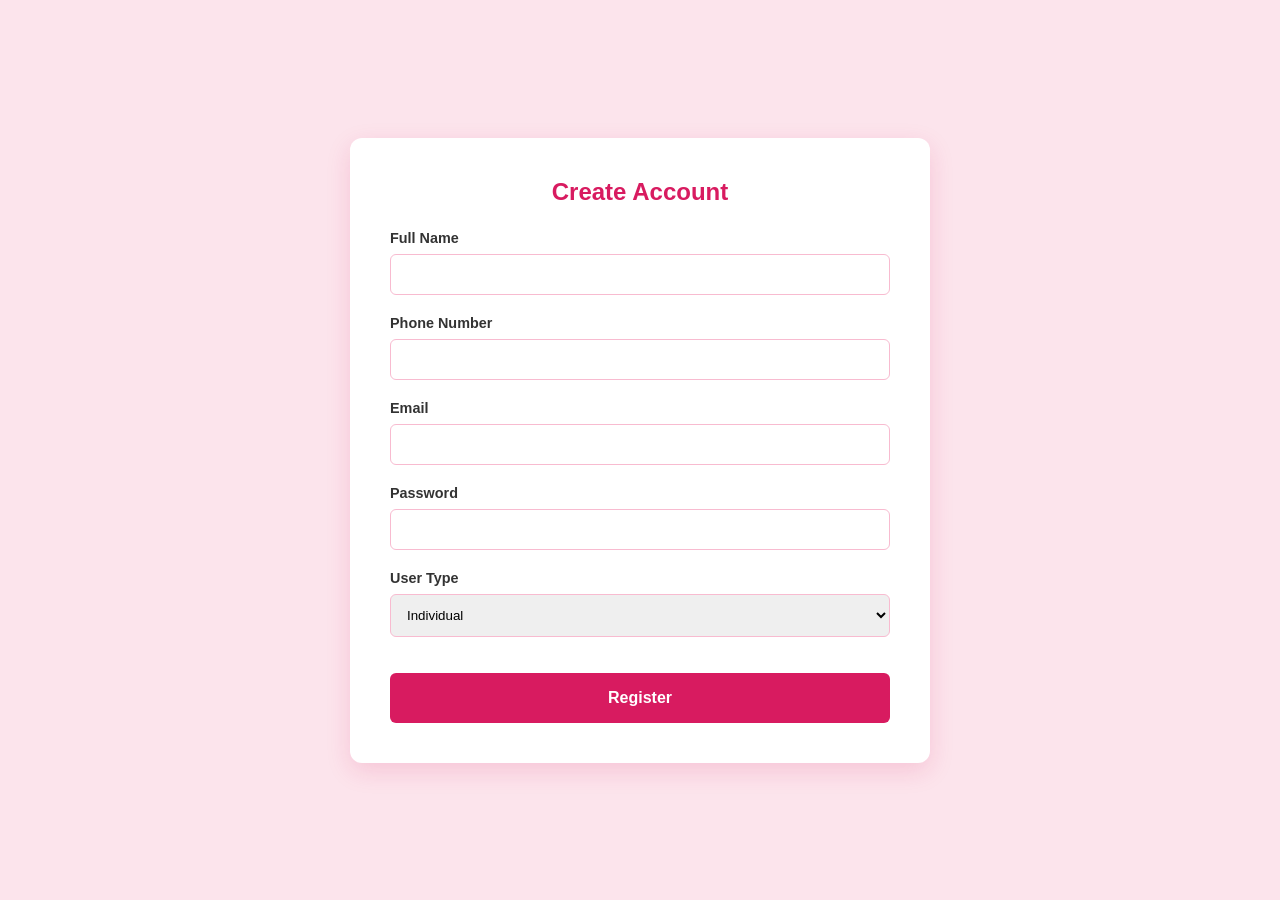
<file: frontend/index.html>
<!DOCTYPE html>
<html lang="en">
<head>
    <meta charset="UTF-8">
    <title>1. Register</title>
    <link rel="stylesheet" href="./index.css">
</head>
<body>
    <div class="container">
        <h2>Create Account</h2>
        <form onsubmit="handleRegister(event)">
            <div class="form-group">
                <label>Full Name</label>
                <input type="text" name="full_name" required>
            </div>
            <div class="form-group">
                <label>Phone Number</label>
                <input type="text" name="phone_number" required>
            </div>
            <div class="form-group">
                <label>Email</label>
                <input type="email" name="email" required>
            </div>
            <div class="form-group">
                <label>Password</label>
                <input type="password" name="password" required>
            </div>
            <div class="form-group">
                <label>User Type</label>
                <select name="user_type" required>
                    <option value="Individual">Individual</option>
                    <option value="MSME">MSME</option>
                </select>
            </div>
            <button type="submit">Register</button>
        </form>
    </div>
    <script src="./index.js"></script>
</body>
</html>
</file>
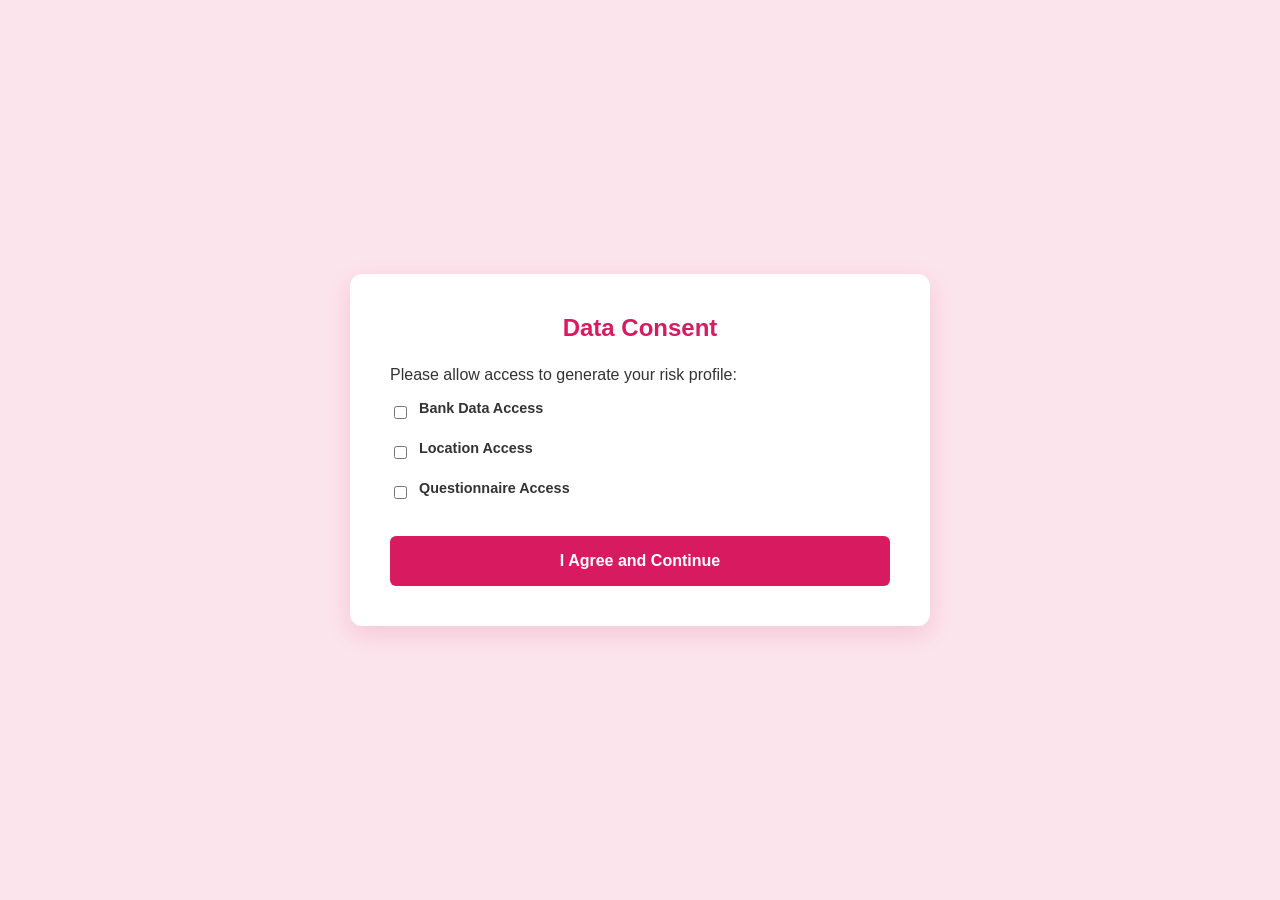
<file: frontend/consent.html>
<!DOCTYPE html>
<html lang="en">
<head>
    <meta charset="UTF-8">
    <title>3. Consent & Permissions</title>
    <link rel="stylesheet" href="./index.css">
</head>
<body>
    <div class="container">
        <h2>Data Consent</h2>
        <p>Please allow access to generate your risk profile:</p>
        <form onsubmit="handleConsent(event)">
            <div class="checkbox-group">
                <input type="checkbox" id="bank" name="bank_access" required>
                <label for="bank">Bank Data Access</label>
            </div>
            <div class="checkbox-group">
                <input type="checkbox" id="location" name="location_access" required>
                <label for="location">Location Access</label>
            </div>
            <div class="checkbox-group">
                <input type="checkbox" id="questionnaire" name="questionnaire_access" required>
                <label for="questionnaire">Questionnaire Access</label>
            </div>
            <button type="submit">I Agree and Continue</button>
        </form>
    </div>
    <script src="./index.js"></script>
</body>
</html>
</file>
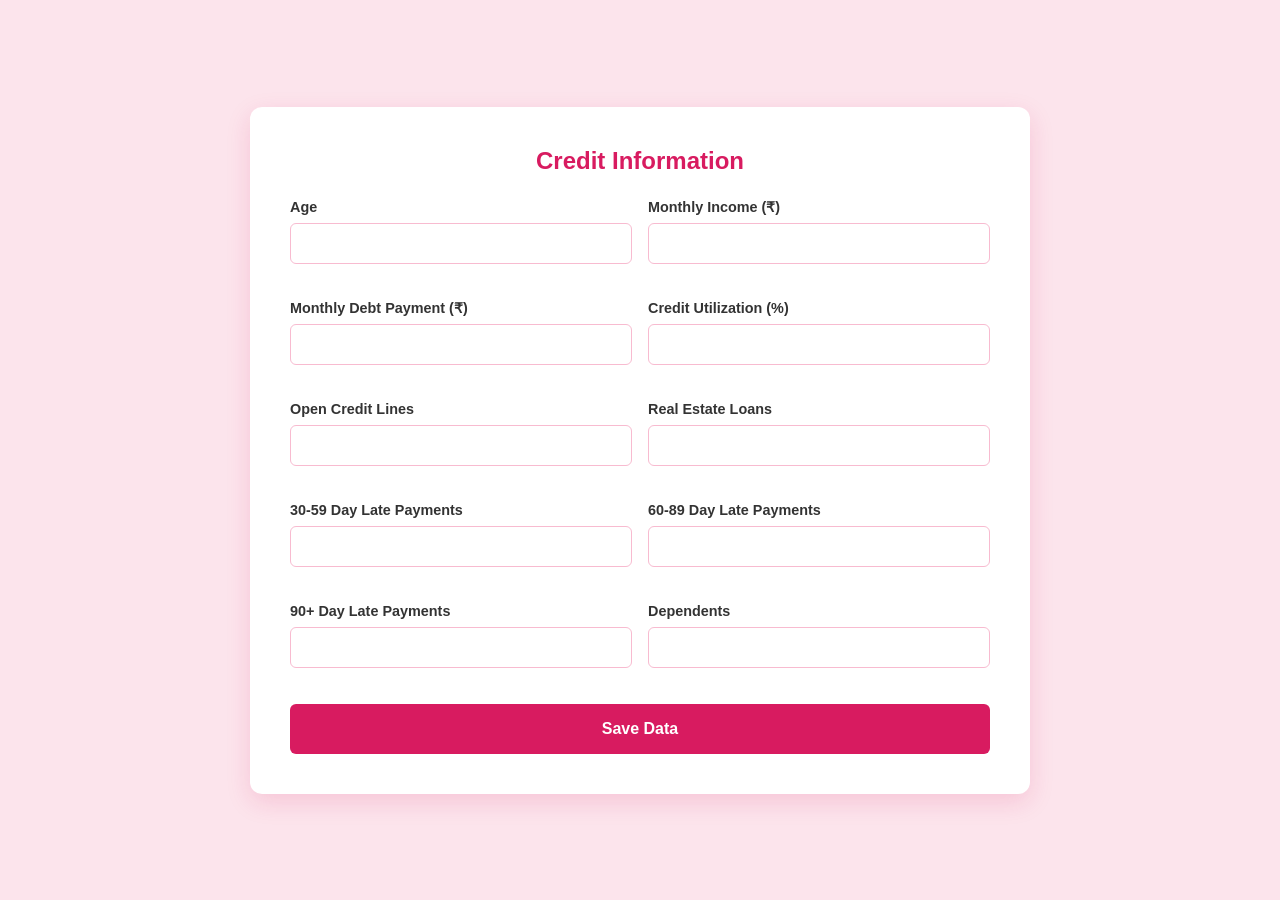
<file: frontend/credit.html>
<!DOCTYPE html>
<html lang="en">
<head>
    <meta charset="UTF-8">
    <title>4. Credit Info</title>
    <link rel="stylesheet" href="./index.css">
</head>
<body>
    <div class="container" style="max-width: 700px;">
        <h2>Credit Information</h2>
        <form onsubmit="handleCreditInfo(event)">
            <div class="grid-2">
                <div class="form-group">
                    <label>Age</label>
                    <input type="number" name="age" required>
                </div>
                <div class="form-group">
                    <label>Monthly Income (₹)</label>
                    <input type="number" name="monthly_income" required>
                </div>
                <div class="form-group">
                    <label>Monthly Debt Payment (₹)</label>
                    <input type="number" name="monthly_debt_payment" required>
                </div>
                <div class="form-group">
                    <label>Credit Utilization (%)</label>
                    <input type="number" name="credit_utilization" required>
                </div>
                <div class="form-group">
                    <label>Open Credit Lines</label>
                    <input type="number" name="open_credit_lines" required>
                </div>
                <div class="form-group">
                    <label>Real Estate Loans</label>
                    <input type="number" name="real_estate_loans" required>
                </div>
                <div class="form-group">
                    <label>30-59 Day Late Payments</label>
                    <input type="number" name="late_30_59" required>
                </div>
                <div class="form-group">
                    <label>60-89 Day Late Payments</label>
                    <input type="number" name="late_60_89" required>
                </div>
                <div class="form-group">
                    <label>90+ Day Late Payments</label>
                    <input type="number" name="late_90_plus" required>
                </div>
                <div class="form-group">
                    <label>Dependents</label>
                    <input type="number" name="dependents" required>
                </div>
            </div>
            <button type="submit">Save Data</button>
        </form>
    </div>
    <script src="./index.js"></script>
</body>
</html>
</file>
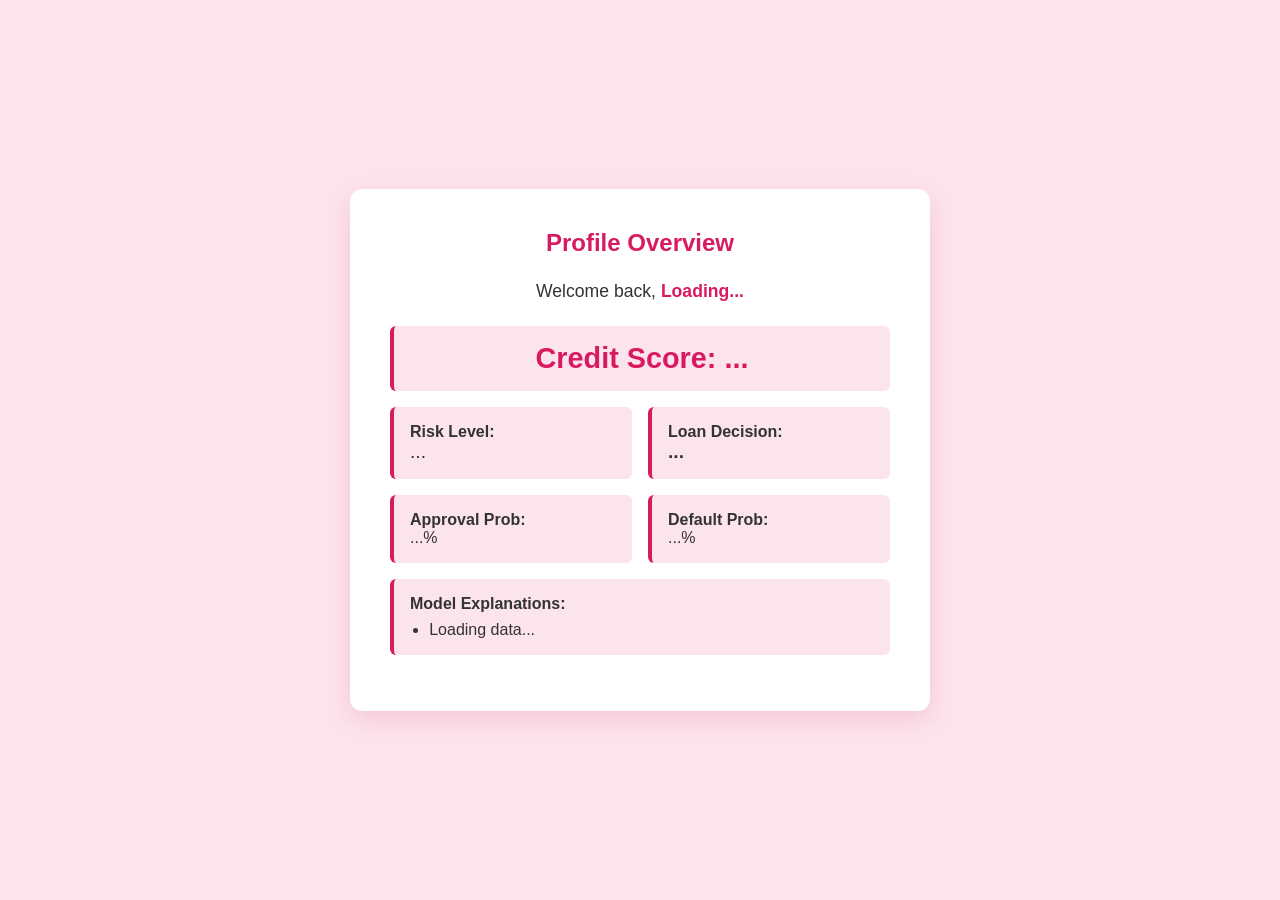
<file: frontend/dashboard.html>
<!DOCTYPE html>
<html lang="en">
<head>
    <meta charset="UTF-8">
    <title>7. Dashboard</title>
    <link rel="stylesheet" href="./index.css">
</head>
<body onload="fetchDashboardData()">
    <div class="container">
        <h2>Profile Overview</h2>
        <p style="text-align: center; margin-bottom: 1.5rem; font-size: 1.1rem;">
            Welcome back, <span id="display_name" style="font-weight: bold; color: var(--accent-dark-pink);">Loading...</span>
        </p>
        
        <div class="dashboard-stat">
            <h3 style="margin: 0; color: #D81B60; text-align: center; font-size: 1.8rem;">
                Credit Score: <span id="display_score">...</span>
            </h3>
        </div>
        
        <div class="grid-2">
            <div class="dashboard-stat">
                <strong>Risk Level:</strong><br>
                <span id="display_risk" style="font-size: 1.2rem;">...</span>
            </div>
            
            <div class="dashboard-stat">
                <strong>Loan Decision:</strong><br>
                <span id="display_decision" style="font-size: 1.2rem; font-weight: bold;">...</span>
            </div>
        </div>

        <div class="grid-2">
            <div class="dashboard-stat">
                <strong>Approval Prob:</strong><br>
                <span id="display_approval">...</span>%
            </div>
            
            <div class="dashboard-stat">
                <strong>Default Prob:</strong><br>
                <span id="display_default">...</span>%
            </div>
        </div>
        
        <div class="dashboard-stat">
            <strong>Model Explanations:</strong>
            <ul id="display_explanations" style="margin-top: 0.5rem; margin-bottom: 0; padding-left: 1.2rem;">
                <li>Loading data...</li>
            </ul>
        </div>
    </div>
    
    <script src="./index.js"></script>
</body>
</html>
</file>
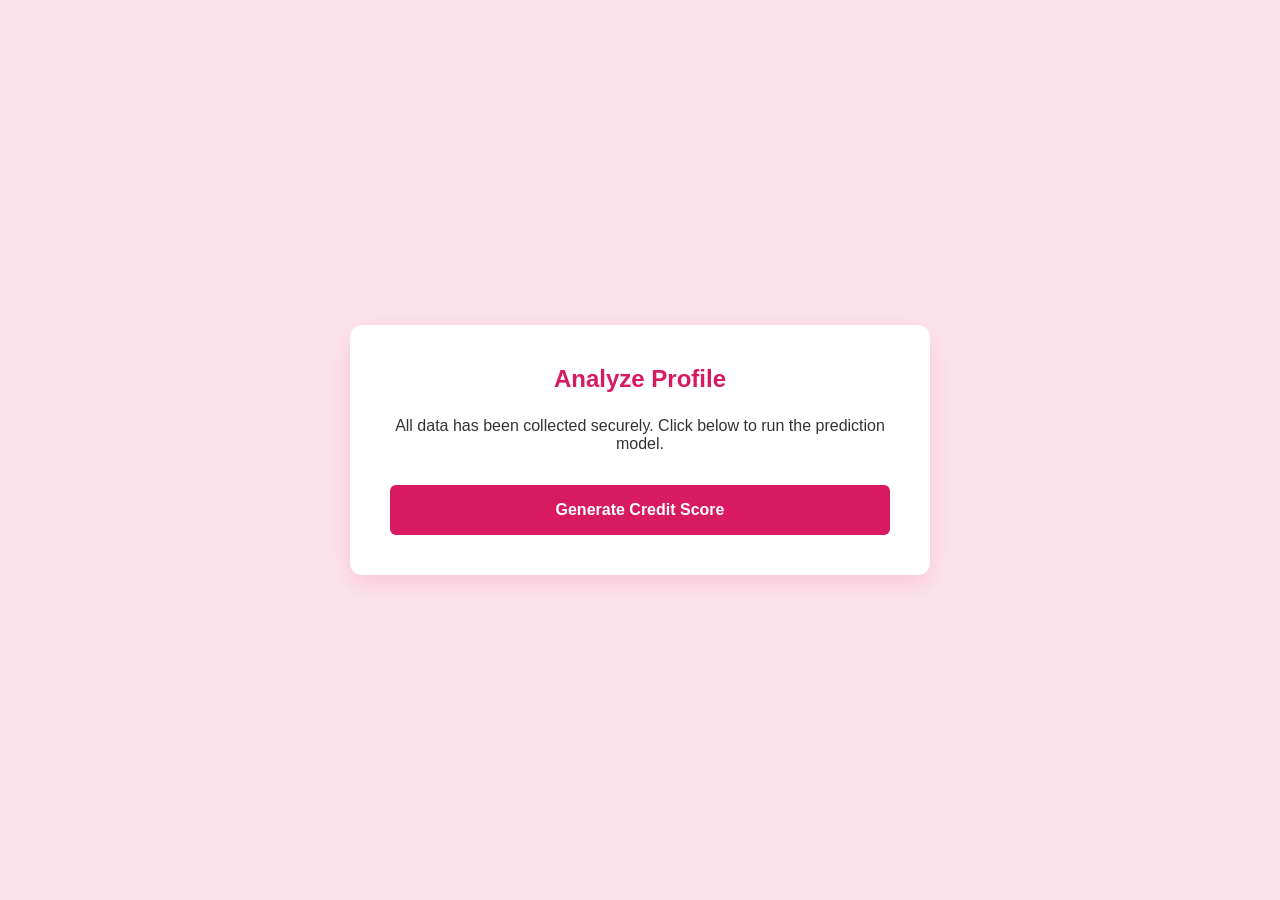
<file: frontend/generate.html>
<!DOCTYPE html>
<html lang="en">
<head>
    <meta charset="UTF-8">
    <title>6. Score Gen</title>
    <link rel="stylesheet" href="./index.css">
</head>
<body>
    <div class="container" style="text-align: center;">
        <h2>Analyze Profile</h2>
        <p>All data has been collected securely. Click below to run the prediction model.</p>
        <button onclick="handleGenerateScore()">Generate Credit Score</button>
    </div>
    <script src="./index.js"></script>
</body>
</html>
</file>
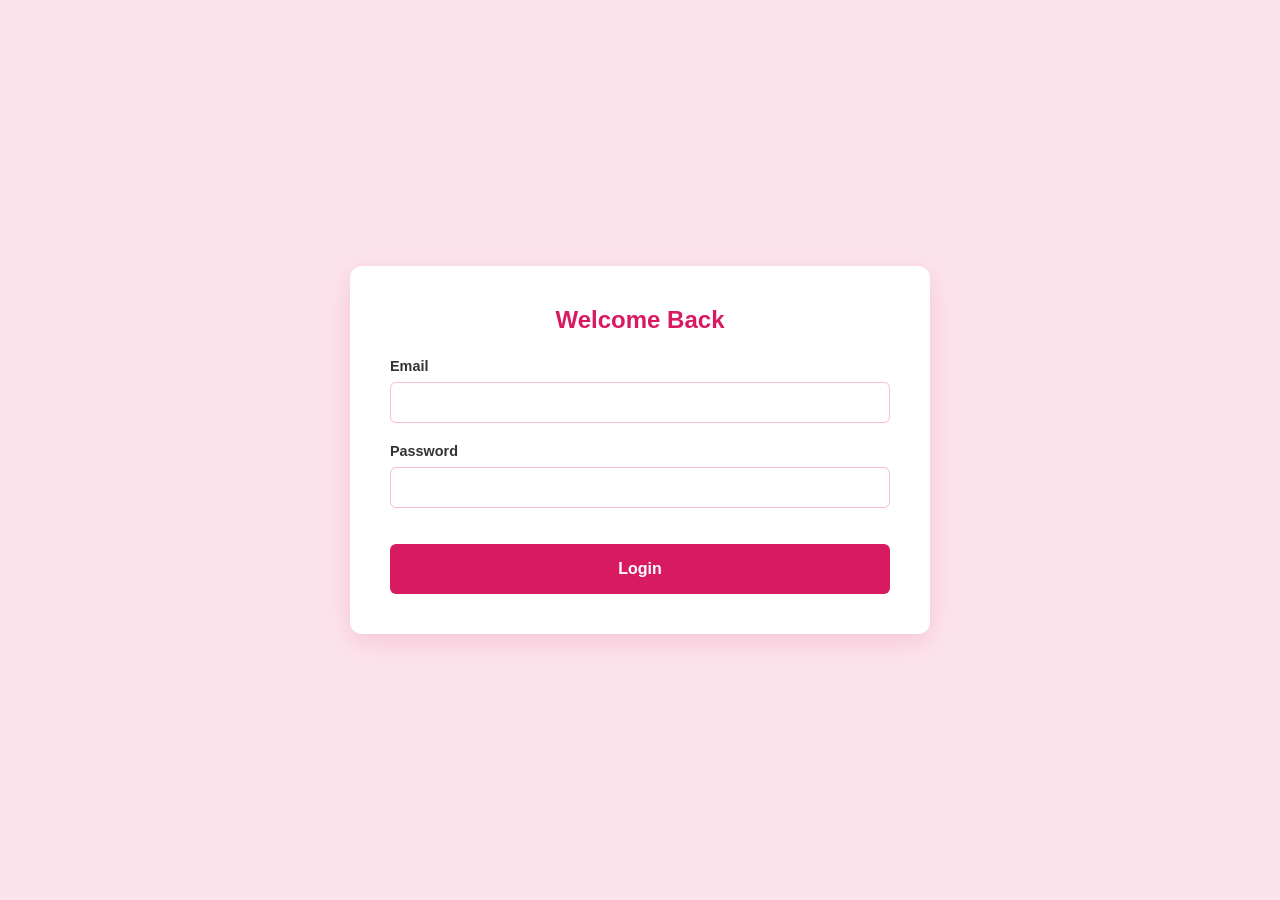
<file: frontend/login.html>
<!DOCTYPE html>
<html lang="en">
<head>
    <meta charset="UTF-8">
    <title>2. Login</title>
    <link rel="stylesheet" href="./index.css">
</head>
<body>
    <div class="container">
        <h2>Welcome Back</h2>
        <form onsubmit="handleLogin(event)">
            <div class="form-group">
                <label>Email</label>
                <input type="email" name="email" required>
            </div>
            <div class="form-group">
                <label>Password</label>
                <input type="password" name="password" required>
            </div>
            <button type="submit">Login</button>
        </form>
    </div>
    <script src="./index.js"></script>
</body>
</html>
</file>
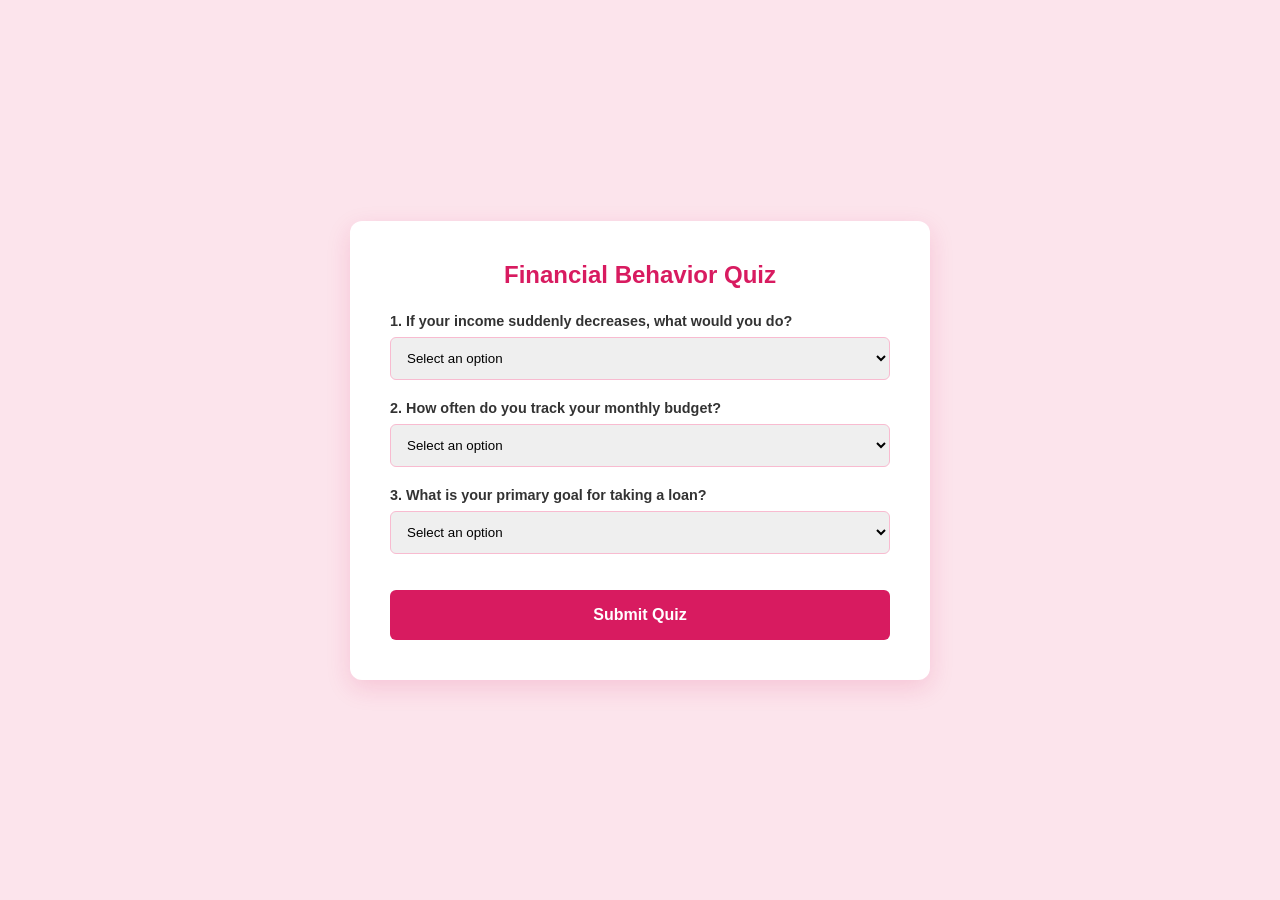
<file: frontend/quiz.html>
<!DOCTYPE html>
<html lang="en">
<head>
    <meta charset="UTF-8">
    <title>5. Psychometric Quiz</title>
    <link rel="stylesheet" href="./index.css">
</head>
<body>
    <div class="container">
        <h2>Financial Behavior Quiz</h2>
        <form onsubmit="handleQuiz(event)">
            
            <div class="form-group">
                <label>1. If your income suddenly decreases, what would you do?</label>
                <select name="q1" required>
                    <option value="" disabled selected>Select an option</option>
                    <option value="A">Take another loan</option>
                    <option value="B">Reduce expenses</option>
                    <option value="C">Borrow from friends</option>
                    <option value="D">Ignore the situation</option>
                </select>
            </div>

            <div class="form-group">
                <label>2. How often do you track your monthly budget?</label>
                <select name="q2" required>
                    <option value="" disabled selected>Select an option</option>
                    <option value="A">Always</option>
                    <option value="B">Sometimes</option>
                    <option value="C">Rarely</option>
                </select>
            </div>

            <div class="form-group">
                <label>3. What is your primary goal for taking a loan?</label>
                <select name="q3" required>
                    <option value="" disabled selected>Select an option</option>
                    <option value="A">Business expansion</option>
                    <option value="B">Personal luxury</option>
                    <option value="C">Emergency funds</option>
                </select>
            </div>

            <button type="submit">Submit Quiz</button>
        </form>
    </div>
    <script src="./index.js"></script>
</body>
</html>
</file>
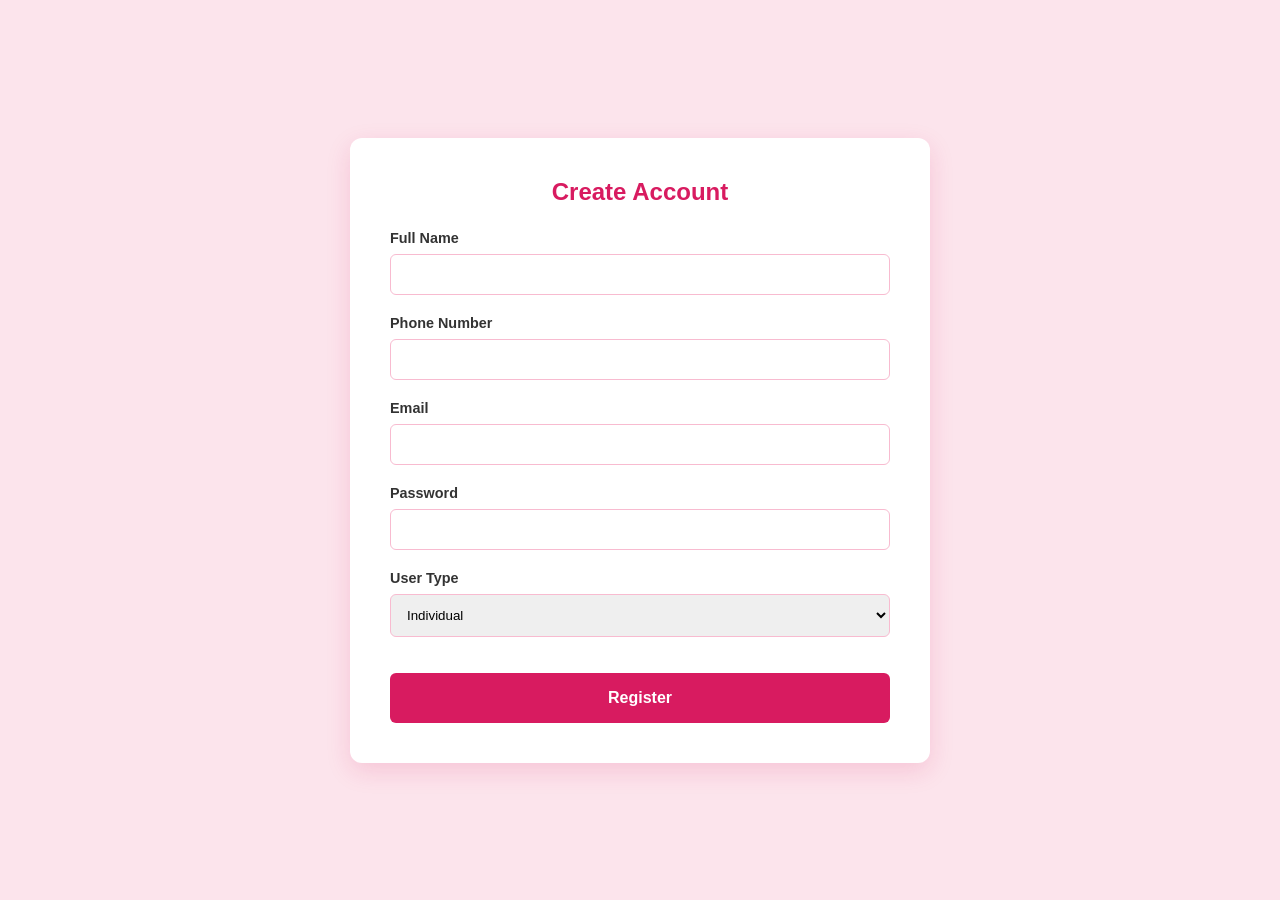
<file: frontend/register.html>
<!DOCTYPE html>
<html lang="en">
<head>
    <meta charset="UTF-8">
    <title>1. Register</title>
    <link rel="stylesheet" href="./index.css">
</head>
<body>
    <div class="container">
        <h2>Create Account</h2>
        <form onsubmit="handleRegister(event)">
            <div class="form-group">
                <label>Full Name</label>
                <input type="text" name="full_name" required>
            </div>
            <div class="form-group">
                <label>Phone Number</label>
                <input type="text" name="phone_number" required>
            </div>
            <div class="form-group">
                <label>Email</label>
                <input type="email" name="email" required>
            </div>
            <div class="form-group">
                <label>Password</label>
                <input type="password" name="password" required>
            </div>
            <div class="form-group">
                <label>User Type</label>
                <select name="user_type" required>
                    <option value="Individual">Individual</option>
                    <option value="MSME">MSME</option>
                </select>
            </div>
            <button type="submit">Register</button>
        </form>
    </div>
    <script src="./index.js"></script>
</body>
</html>
</file>
<file: frontend/index.css>
:root {
    --bg-light-pink: #FCE4EC; /* Light pink background */
    --accent-dark-pink: #D81B60; /* Dark pink buttons and headers */
    --text-dark: #333333;
    --card-white: #FFFFFF;
}

body {
    font-family: 'Segoe UI', Tahoma, Geneva, Verdana, sans-serif;
    background-color: var(--bg-light-pink);
    color: var(--text-dark);
    display: flex;
    justify-content: center;
    align-items: center;
    min-height: 100vh;
    margin: 0;
}

.container {
    background-color: var(--card-white);
    padding: 2.5rem;
    border-radius: 12px;
    box-shadow: 0 8px 24px rgba(216, 27, 96, 0.15); /* Pink tinted shadow */
    width: 100%;
    max-width: 500px;
}

h2 {
    color: var(--accent-dark-pink);
    margin-top: 0;
    margin-bottom: 1.5rem;
    text-align: center;
}

.form-group {
    display: flex;
    flex-direction: column;
    margin-bottom: 1.25rem;
}

label {
    font-size: 0.9rem;
    font-weight: 600;
    margin-bottom: 0.5rem;
}

input[type="text"],
input[type="email"],
input[type="password"],
input[type="number"],
select {
    padding: 0.75rem;
    border: 1px solid #f8bbd0;
    border-radius: 6px;
    outline: none;
    transition: border-color 0.3s;
}

input:focus, select:focus {
    border-color: var(--accent-dark-pink);
}

.checkbox-group {
    display: flex;
    align-items: center;
    margin-bottom: 1rem;
}

.checkbox-group input {
    margin-right: 0.75rem;
    accent-color: var(--accent-dark-pink);
}

button {
    width: 100%;
    padding: 1rem;
    background-color: var(--accent-dark-pink);
    color: white;
    border: none;
    border-radius: 6px;
    font-weight: bold;
    font-size: 1rem;
    cursor: pointer;
    transition: background-color 0.3s;
    margin-top: 1rem;
}

button:hover {
    background-color: #AD1457; /* Slightly darker pink on hover */
}

.dashboard-stat {
    background-color: var(--bg-light-pink);
    padding: 1rem;
    border-radius: 6px;
    margin-bottom: 1rem;
    border-left: 4px solid var(--accent-dark-pink);
}

.grid-2 {
    display: grid;
    grid-template-columns: 1fr 1fr;
    gap: 1rem;
}
</file>
